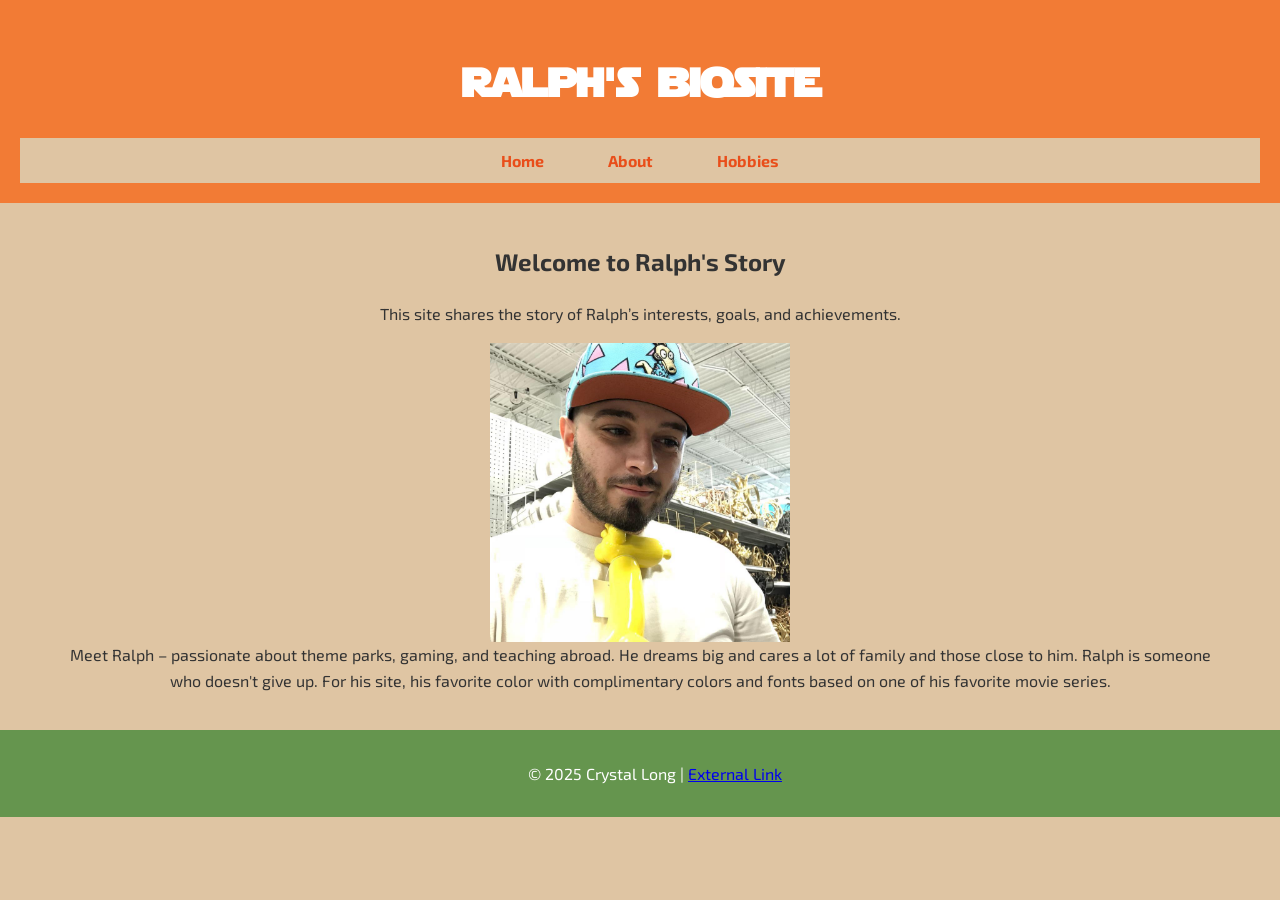
<file: index.html>
<!DOCTYPE html>
<html lang="en">
<head>
  <meta charset="UTF-8">
  <meta name="viewport" content="width=device-width, initial-scale=1.0">
  <title>Ralph's bioSite</title>
  <link rel="stylesheet" href="styles.css">
</head>
<body>
  <header>
    <h1>Ralph's bioSite</h1>
    <nav>
      <ul>
        <li><a href="index.html">Home</a></li>
        <li><a href="about.html">About</a></li>
        <li><a href="hobbies.html">Hobbies</a></li>
      </ul>
    </nav>
  </header>

  <main class="center-index">
    <section>
      <h2>Welcome to Ralph's Story</h2>
      <p>This site shares the story of Ralph’s interests, goals, and achievements.</p>
      <figure>
        <img src="images/Ralph Portrait.jpg" alt="Portrait of Ralph wearing a hat and bow tie" width="300">
        <figcaption>Meet Ralph – passionate about theme parks, gaming, and teaching abroad. He dreams big and cares a lot of family and those close to him. Ralph is someone who doesn't give up. For his site, his favorite color with complimentary colors and fonts based on one of his favorite movie series.</figcaption>
      </figure>
    </section>
  </main>

  <footer>
    <p>© 2025 Crystal Long | <a href="https://x.com/bioSiteProject" target="_blank">External Link</a></p>
  </footer>
</body>
</html>
</file>
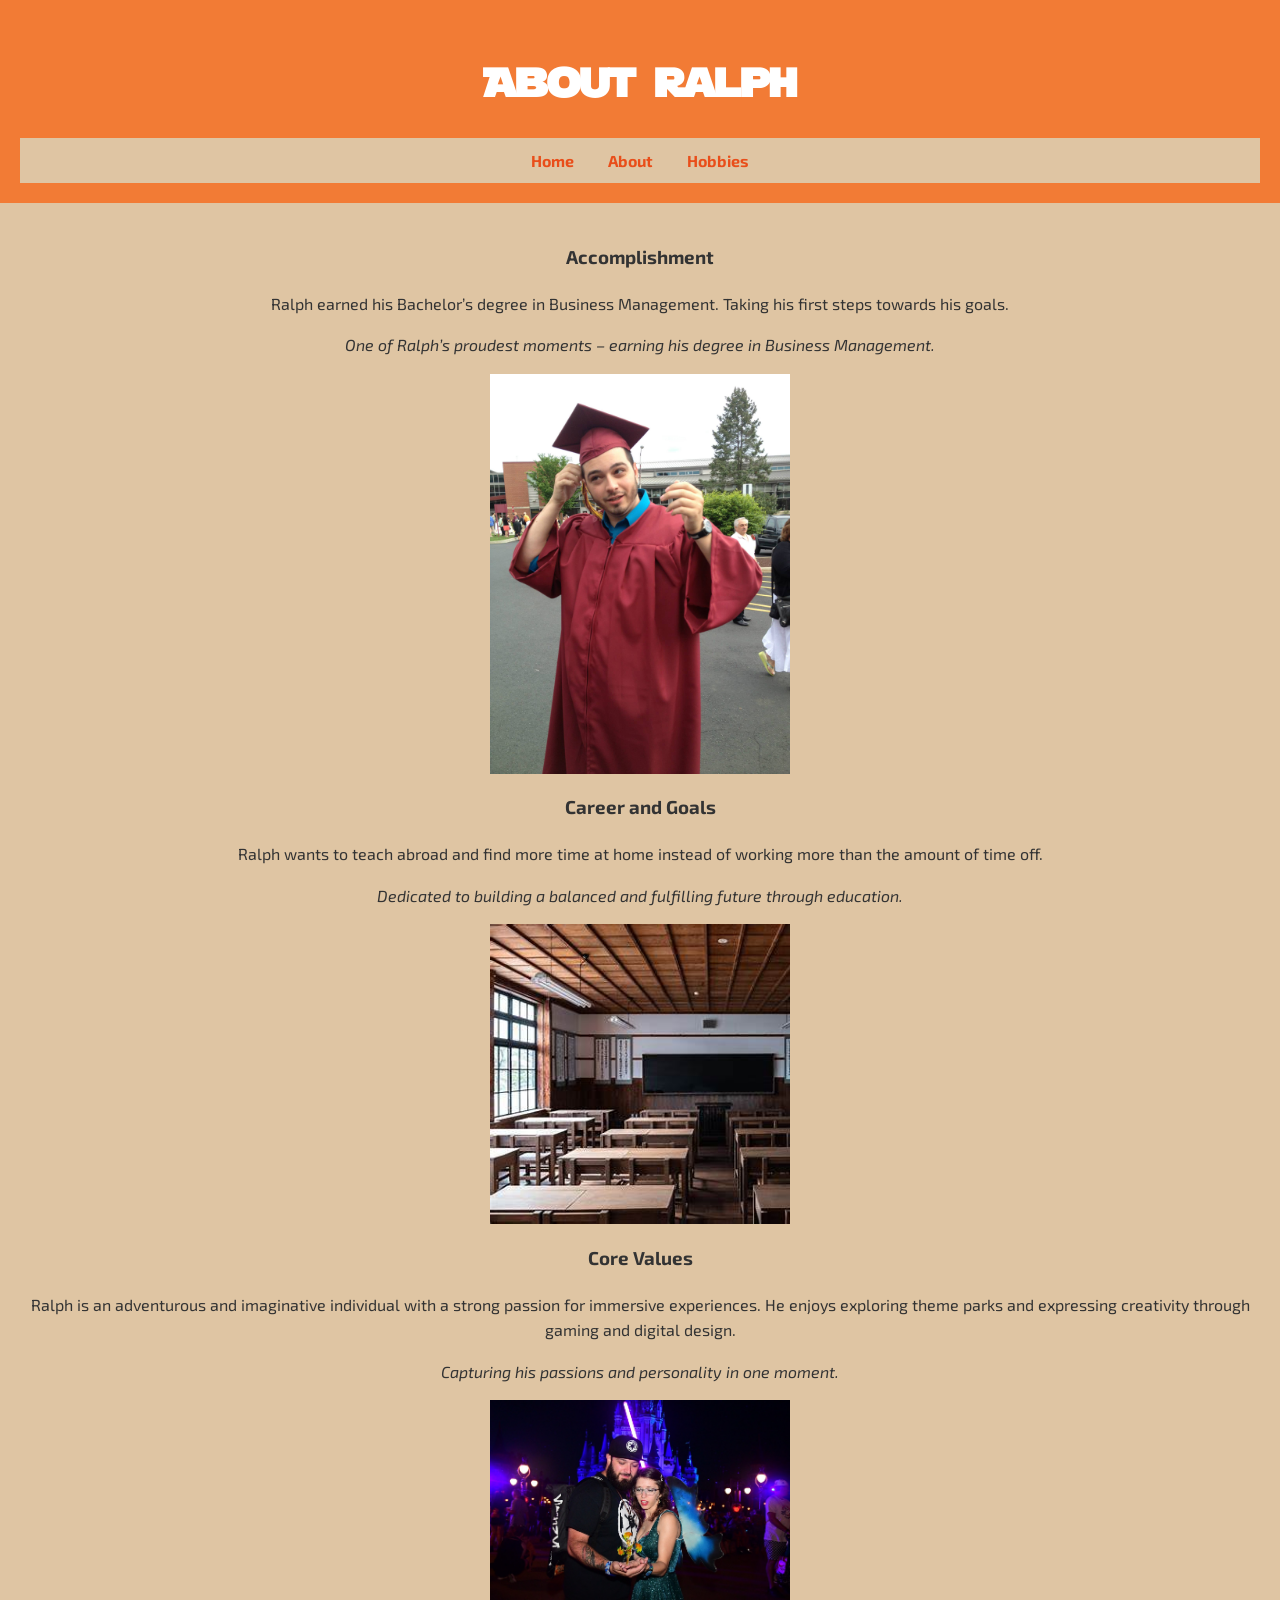
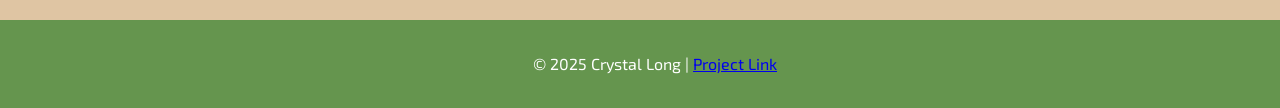
<file: about.html>
<!DOCTYPE html>
<html lang="en">
<head>
  <meta charset="UTF-8">
  <title>About Ralph</title>
  <link rel="stylesheet" href="styles.css">
</head>
<body>
  <header>
    <h1>About Ralph</h1>
    <nav>
      <a href="index.html">Home</a>
      <a href="about.html">About</a>
      <a href="hobbies.html">Hobbies</a>
    </nav>
  </header>
  <main class="center-index">
    <section>
      <h3>Accomplishment</h3>
      <p>Ralph earned his Bachelor’s degree in Business Management. Taking his first steps towards his goals.</p>
      <p><em>One of Ralph’s proudest moments – earning his degree in Business Management.</em></p>
      <img src="images/Ralph_Accomplishment.jpg" alt="Ralph in graduation cap and gown" width="300">
    </section>

    <section>
      <h3>Career and Goals</h3>
      <p>Ralph wants to teach abroad and find more time at home instead of working more than the amount of time off.</p>
      <p><em>Dedicated to building a balanced and fulfilling future through education.</em></p>
      <img src="images/Ralph_goal.jpeg" alt="Ralph planning for the future" width="300">
    </section>

    <section>
      <h3>Core Values</h3>
      <p>Ralph is an adventurous and imaginative individual with a strong passion for immersive experiences. He enjoys exploring theme parks and expressing creativity through gaming and digital design.</p>
      <p><em>Capturing his passions and personality in one moment.</em></p>
      <img src="images/Ralph dream.jpg" alt="Ralph dream artwork or creative pose" width="300">
    </section>
  </main>
  <footer>
    <p>© 2025 Crystal Long | <a href="https://x.com/bioSiteProject" target="_blank">Project Link</a></p>
  </footer>
</body>
</html>
</file>
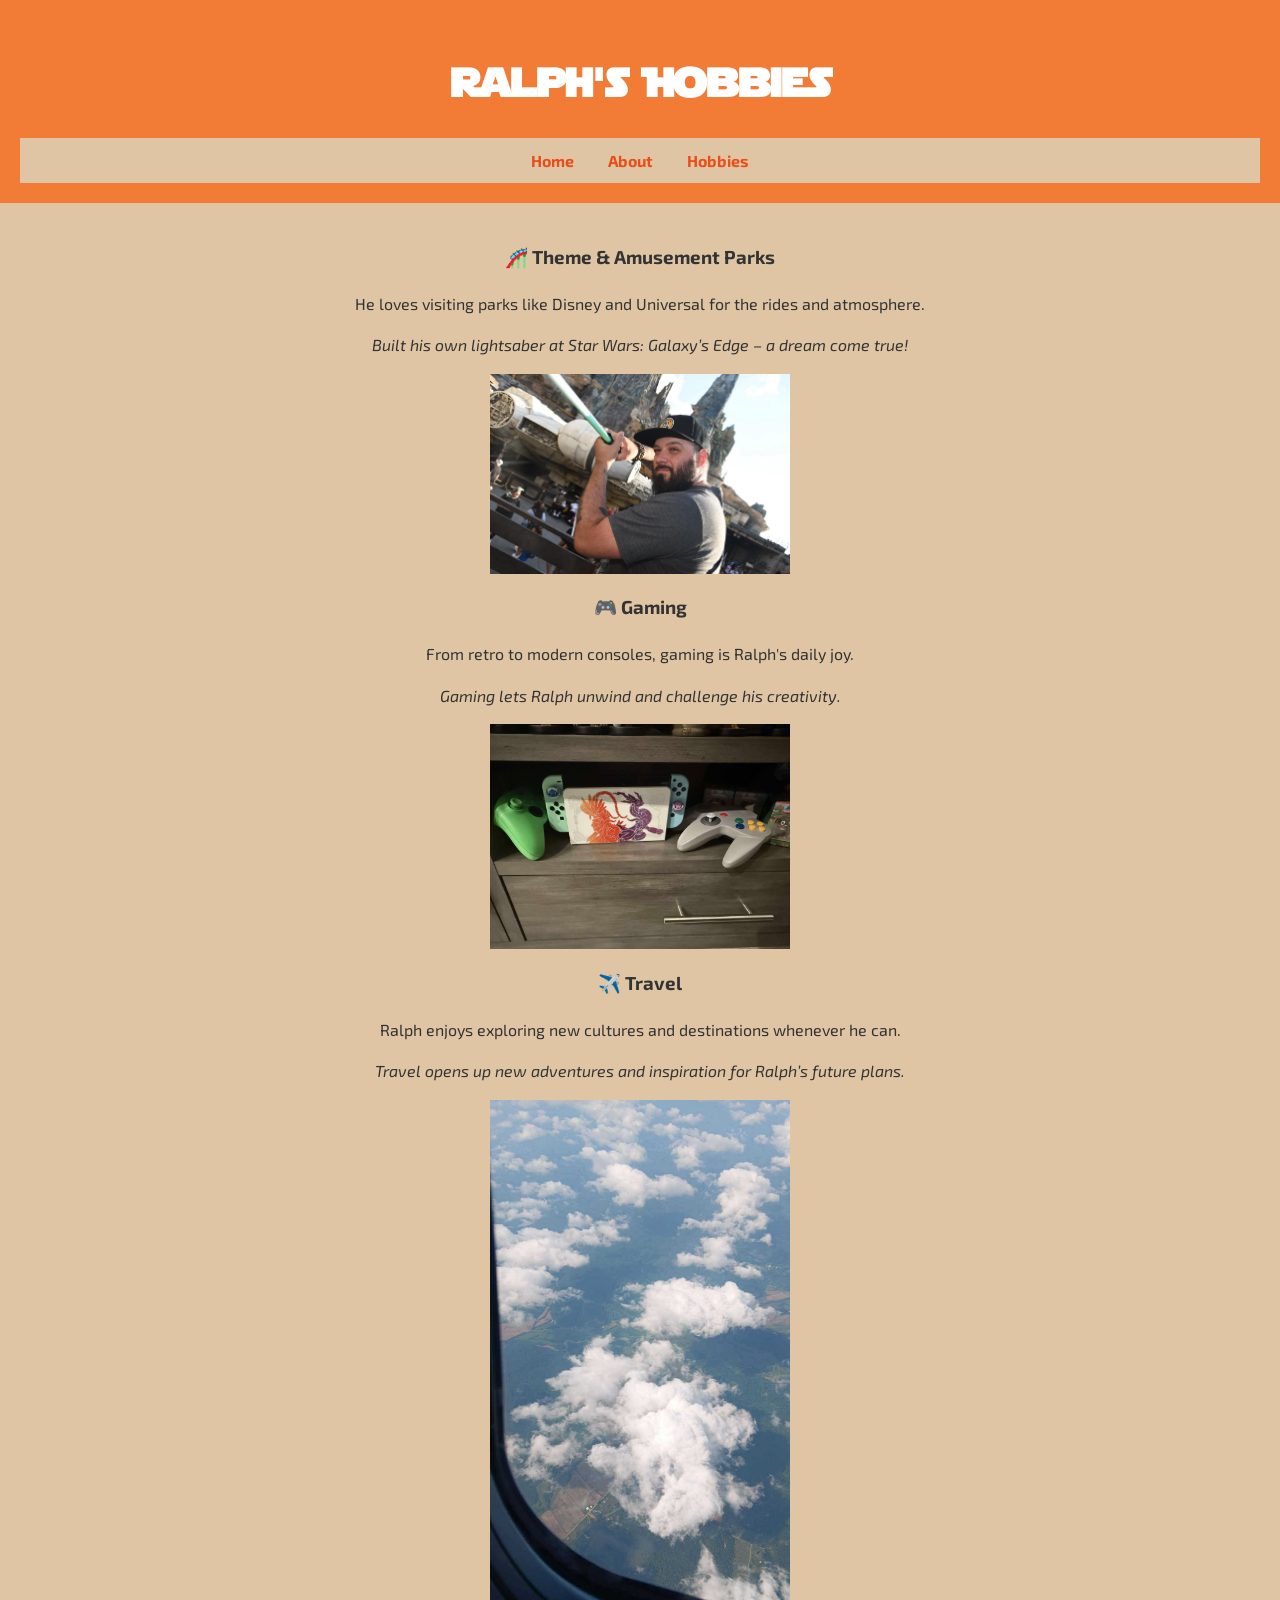
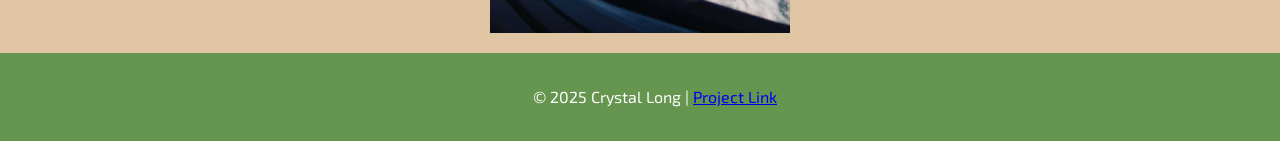
<file: hobbies.html>
<!DOCTYPE html>
<html lang="en">
<head>
  <meta charset="UTF-8">
  <title>Ralph's Hobbies</title>
  <link rel="stylesheet" href="styles.css">
</head>
<body>
  <header>
    <h1>Ralph's Hobbies</h1>
    <nav>
      <a href="index.html">Home</a>
      <a href="about.html">About</a>
      <a href="hobbies.html">Hobbies</a>
    </nav>
  </header>
  <main class="center-index">
    <section>
      <h3>🎢 Theme & Amusement Parks</h3>
      <p>He loves visiting parks like Disney and Universal for the rides and atmosphere.</p>
      <p><em>Built his own lightsaber at Star Wars: Galaxy’s Edge – a dream come true!</em></p>
      <img src="images/park hobby.jpg" alt="Ralph at a theme park with his lightsaber" width="300">
    </section>
    <section>
      <h3>🎮 Gaming</h3>
      <p>From retro to modern consoles, gaming is Ralph's daily joy.</p>
      <p><em>Gaming lets Ralph unwind and challenge his creativity.</em></p>
      <img src="images/gaming hobby.jpg" alt="Nintendo Switch and retro gaming controllers" width="300">
    </section>
    <section>
      <h3>✈️ Travel</h3>
      <p>Ralph enjoys exploring new cultures and destinations whenever he can.</p>
      <p><em>Travel opens up new adventures and inspiration for Ralph’s future plans.</em></p>
      <img src="images/travel hobby.jpg" alt="Ralph traveling" width="300">
    </section>
  </main>
  <footer>
    <p>© 2025 Crystal Long | <a href="https://x.com/bioSiteProject" target="_blank">Project Link</a></p>
  </footer>
</body>
</html>
</file>
<file: styles.css>
/* Import Google Fonts */
@import url('https://fonts.googleapis.com/css2?family=Audiowide&family=Exo+2&family=Orbitron&family=Rajdhani&display=swap');

/* Load Star Jedi (must place Starjedi.ttf in a /fonts folder) */
@font-face {
  font-family: 'Star Jedi';
  src: url('fonts/Starjedi.ttf') format('truetype');
}

/* Base body styling */
body {
  font-family: 'Exo 2', 'Rajdhani', sans-serif;
  background-color: #dfc5a3; /* Pale Tan */
  color: #333;
  margin: 0;
  padding: 0;
  line-height: 1.6;
}

/* Header section */
header {
  background-color: #f27b35; /* Bright Orange */
  color: white;
  padding: 20px;
  text-align: center;
}

/* Header title font */
header h1 {
  font-family: 'Star Jedi', 'Audiowide', 'Orbitron', sans-serif;
  font-size: 2.5em;
}

/* Navigation styling */
nav {
  text-align: center;
  padding: 10px;
  background-color: #dfc5a3;
}

nav a {
  color: #e94e1a; /* Vivid Orange-Red */
  text-decoration: none;
  margin: 0 15px;
  font-weight: bold;
}

/* Main section styling */
main {
  padding: 20px;
}

/* Footer section */
footer {
  background-color: #65954e; /* Soft Forest Green */
  color: white;
  text-align: center;
  padding: 15px;
  position: relative;
  bottom: 0;
  width: 100%;
}
/* Ensure nav links display horizontally */
nav ul {
  list-style-type: none;
  padding: 0;
  margin: 0;
}

nav ul li {
  display: inline;
  margin: 0 15px;
}

/* Center content only on index page */
.center-index {
  text-align: center;
}

.center-index img {
  display: block;
  margin: 0 auto;
}
</file>
